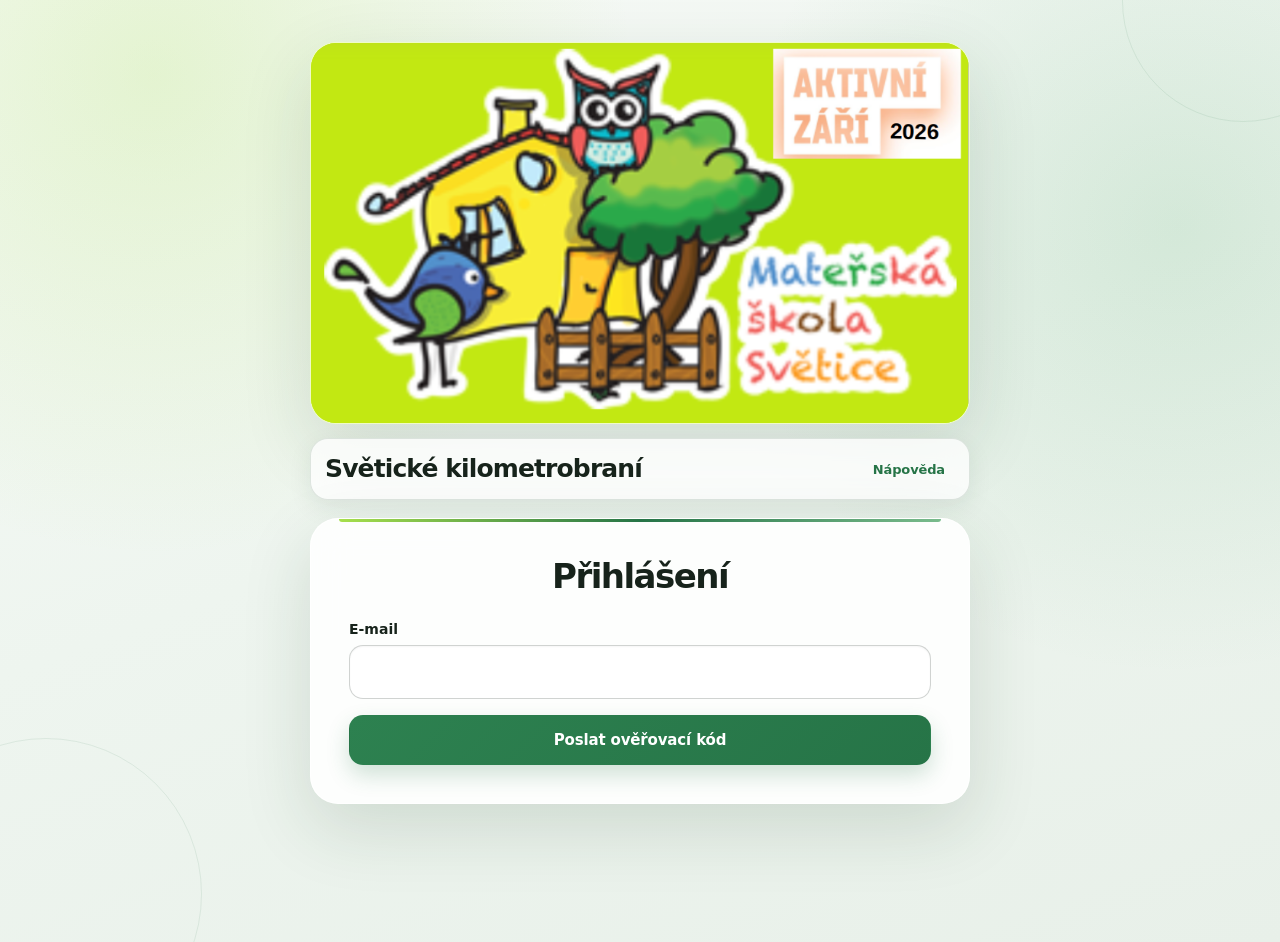
<file: index.html>
<!DOCTYPE html>
<html lang="cs">
<head>
  <meta charset="UTF-8">
  <meta name="viewport" content="width=device-width, initial-scale=1">
  <meta name="theme-color" content="#eef5ef">
  <meta name="app-version" content="participant-distance-map-33">
  <title>Světické kilometrobraní</title>
  <style>
    :root {
      color-scheme: light;
      --bg: #f4f6f3;
      --surface: #ffffff;
      --text: #202620;
      --muted: #667066;
      --border: #d8ddd7;
      --primary: #287346;
      --primary-hover: #1f5d38;
      --danger: #a12b2b;
      --focus: #7db691;
    }

    * { box-sizing: border-box; }

    body {
      margin: 0;
      min-height: 100vh;
      background: var(--bg);
      color: var(--text);
      font-family: Arial, sans-serif;
    }

    main {
      width: min(100% - 32px, 440px);
      margin: 32px auto;
    }

    .logo {
      display: block;
      width: 100%;
      height: auto;
      margin-bottom: 12px;
    }

    .app-header {
      margin-bottom: 18px;
      text-align: center;
    }

    .app-nav {
      display: flex;
      align-items: center;
      justify-content: center;
      gap: 18px;
    }

    .app-name {
      margin: 0 0 8px;
      color: var(--text);
      font-size: 22px;
      font-weight: 700;
      line-height: 1.3;
    }

    .panel {
      padding: 24px;
      background: var(--surface);
      border: 1px solid var(--border);
      border-radius: 8px;
    }

    h1 {
      margin: 0 0 22px;
      font-size: 24px;
      line-height: 1.3;
      text-align: center;
      letter-spacing: 0;
    }

    .point-heading {
      display: flex;
      align-items: center;
      justify-content: center;
      gap: 10px;
      margin: 0 0 22px;
    }

    .active-route-notice {
      margin: 0 0 16px;
      padding: 13px 14px;
      border: 1px solid var(--border);
      border-radius: 6px;
      background: #edf6f0;
      color: var(--text);
      text-align: center;
    }

    .active-route-notice p {
      margin: 0;
    }

    .active-route-notice p + p {
      margin-top: 5px;
      color: var(--muted);
      font-size: 14px;
    }

    .point-heading h1 {
      margin: 0;
    }

    .route-color {
      width: 20px;
      height: 20px;
      flex: 0 0 20px;
      border: 2px solid #fff;
      border-radius: 50%;
      box-shadow: 0 0 0 1px #8a928b;
    }

    body.route-themed {
      background: var(--route-bg);
      color: var(--route-text);
    }

    body.route-themed .panel,
    body.route-themed .help-dialog {
      background: var(--route-bg);
      color: var(--route-text);
      border-color: var(--route-border);
    }

    body.route-themed .app-name,
    body.route-themed .text-button,
    body.route-themed .account-email,
    body.route-themed .scanner-intro,
    body.route-themed .admin-summary,
    body.route-themed .status,
    body.route-themed th {
      color: var(--route-muted);
    }

    body.route-themed .primary {
      background: var(--route-text);
      color: var(--route-bg);
    }

    body.route-themed .primary:hover:not(:disabled) {
      background: var(--route-text);
      filter: brightness(.9);
    }

    body.route-themed .secondary {
      background: transparent;
      color: var(--route-text);
      border-color: var(--route-text);
    }

    body.route-themed input {
      background: #fff;
      color: #202620;
    }

    body.route-themed .account,
    body.route-themed th,
    body.route-themed td {
      border-color: var(--route-border);
    }

    body.route-themed .total-distance {
      background: var(--route-card);
      color: var(--route-text);
    }

    body.route-themed .active-route-notice {
      background: var(--route-card);
      color: var(--route-text);
      border-color: var(--route-border);
    }

    body.route-themed .active-route-notice p + p {
      color: var(--route-muted);
    }

    body.route-themed .status.error,
    body.route-themed .status.success {
      color: var(--route-text);
    }

    body.route-themed button:focus-visible,
    body.route-themed .button-link:focus-visible,
    body.route-themed input:focus {
      outline-color: var(--route-text);
    }

    h2 {
      margin: 24px 0 12px;
      font-size: 18px;
      letter-spacing: 0;
    }

    p { line-height: 1.5; }

    label {
      display: block;
      margin-bottom: 7px;
      font-weight: 700;
    }

    input {
      width: 100%;
      min-height: 46px;
      margin-bottom: 14px;
      padding: 10px 12px;
      border: 1px solid #aab3aa;
      border-radius: 5px;
      background: #fff;
      color: var(--text);
      font: inherit;
    }

    input:focus {
      outline: 3px solid var(--focus);
      outline-offset: 1px;
      border-color: var(--primary);
    }

    #verificationCode {
      font-size: 22px;
      letter-spacing: 6px;
      text-align: center;
    }

    button, .button-link {
      display: inline-flex;
      align-items: center;
      justify-content: center;
      min-height: 46px;
      padding: 11px 16px;
      border: 1px solid transparent;
      border-radius: 5px;
      font: inherit;
      font-weight: 700;
      text-align: center;
      text-decoration: none;
      cursor: pointer;
    }

    button:focus-visible, .button-link:focus-visible {
      outline: 3px solid var(--focus);
      outline-offset: 2px;
    }

    button:disabled { opacity: .6; cursor: wait; }

    .primary {
      width: 100%;
      background: var(--primary);
      color: #fff;
    }

    .primary:hover:not(:disabled) { background: var(--primary-hover); }

    .secondary {
      background: #fff;
      color: var(--primary);
      border-color: var(--primary);
    }

    .text-button {
      min-height: 36px;
      padding: 6px 4px;
      background: transparent;
      color: var(--primary);
    }

    .actions {
      display: flex;
      flex-wrap: wrap;
      gap: 10px;
      margin-top: 16px;
    }

    .actions > * { flex: 1 1 150px; }

    .account {
      display: flex;
      align-items: center;
      justify-content: space-between;
      gap: 12px;
      margin-bottom: 18px;
      padding-bottom: 14px;
      border-bottom: 1px solid var(--border);
    }

    .account-email {
      min-width: 0;
      overflow-wrap: anywhere;
      color: var(--muted);
    }

    .scanner-intro {
      margin: 0 0 18px;
      color: var(--muted);
      text-align: center;
    }

    .qr-reader {
      width: 100%;
      margin-top: 16px;
      overflow: hidden;
      border-radius: 6px;
    }

    .qr-reader video {
      border-radius: 6px;
    }

    .scanner-actions {
      margin-top: 12px;
      text-align: center;
    }

    .admin-entry {
      width: 100%;
      margin-top: 12px;
    }

    .route-overview-button {
      width: 100%;
      margin-bottom: 12px;
    }

    .admin-summary {
      color: var(--muted);
      font-size: 14px;
    }

    .table-scroll {
      width: 100%;
      overflow-x: auto;
    }

    .admin-table {
      min-width: 680px;
    }

    .admin-table th,
    .admin-table td {
      vertical-align: top;
      white-space: nowrap;
    }

    .admin-table td:nth-child(1),
    .admin-table td:nth-child(3) {
      white-space: normal;
    }

    .status {
      min-height: 22px;
      margin: 14px 0 0;
      color: var(--muted);
      font-size: 14px;
      text-align: center;
    }

    .status.error { color: var(--danger); }
    .status.success { color: var(--primary); }

    .help-dialog {
      width: min(100% - 32px, 520px);
      max-height: min(80vh, 680px);
      overflow-y: auto;
      padding: 0;
      border: 1px solid var(--border);
      border-radius: 8px;
      background: var(--surface);
      color: var(--text);
    }

    .help-dialog::backdrop {
      background: rgba(20, 30, 22, .55);
    }

    .help-dialog-content {
      padding: 24px;
    }

    .help-dialog-header {
      display: flex;
      align-items: center;
      justify-content: space-between;
      gap: 16px;
      margin-bottom: 14px;
    }

    .help-dialog h2 {
      margin: 0;
      font-size: 22px;
    }

    .help-close {
      flex: 0 0 auto;
      min-width: 46px;
      padding: 8px;
      background: transparent;
      color: var(--primary);
      font-size: 24px;
      line-height: 1;
    }

    .help-text {
      margin: 0;
      overflow-wrap: anywhere;
      white-space: pre-wrap;
    }

    .total-distance {
      margin: 0 0 16px;
      padding: 14px;
      border-radius: 6px;
      background: #edf6f0;
      color: var(--primary);
      font-size: 16px;
      font-weight: 700;
      text-align: center;
    }

    .hidden { display: none !important; }

    table {
      width: 100%;
      margin-top: 10px;
      border-collapse: collapse;
      font-size: 14px;
    }

    th, td {
      padding: 9px 7px;
      border-bottom: 1px solid var(--border);
      text-align: left;
    }

    th { color: var(--muted); }
    td:last-child, th:last-child { text-align: center; }

    @media (max-width: 480px) {
      main { width: min(100% - 20px, 440px); margin: 14px auto; }
      .panel { padding: 20px 16px; }
    }
  </style>
  <link rel="stylesheet" href="app-modern.css">
</head>
<body>
  <main>
    <img src="logo.png" alt="Světické kilometrobraní" class="logo">

    <header class="app-header">
      <p class="app-name">Světické kilometrobraní</p>
      <nav class="app-nav" aria-label="Hlavní nabídka">
        <a id="headerRoutesLink" class="button-link text-button hidden" href="mapa.html">Přehled tras</a>
        <button id="helpButton" class="text-button" type="button">Nápověda</button>
      </nav>
    </header>

    <section class="panel" aria-live="polite">
      <div id="activeRouteNotice" class="active-route-notice hidden">
        <p>Pokračujete na rozpracované trase: <strong id="activeRouteName"></strong></p>
        <p>Poslední naskenovaný bod: <strong id="activeRouteLastPoint"></strong></p>
      </div>
      <div class="point-heading">
        <h1 id="pointText">Načítám místo...</h1>
        <span id="routeColorIndicator" class="route-color hidden" role="img"></span>
      </div>

      <div id="scanStep" class="hidden">
        <div class="account">
          <span id="scanAccountEmail" class="account-email"></span>
          <button id="scanLogoutButton" class="text-button" type="button">Odhlásit</button>
        </div>
        <p class="scanner-intro">Namiřte fotoaparát na QR kód umístěný na trase.</p>
        <a id="activeRouteMapButton" class="button-link secondary route-overview-button hidden">Zobrazení aktuální trasy</a>
        <button id="startScanButton" class="primary" type="button">Naskenovat QR kód</button>
        <button id="scanStatsButton" class="secondary" type="button">Zobrazit statistiky</button>
        <button id="adminScanButton" class="secondary admin-entry hidden" type="button">Přepnout do admin režimu</button>
        <div id="qrReader" class="qr-reader hidden"></div>
        <div id="scannerActions" class="scanner-actions hidden">
          <button id="stopScanButton" class="text-button" type="button">Ukončit skenování</button>
        </div>
      </div>

      <div id="pointLoadingStep" class="hidden">
        <p class="scanner-intro">Načítám údaje o místě…</p>
      </div>

      <div id="emailStep" class="hidden">
        <form id="emailForm">
          <label for="email">E-mail</label>
          <input id="email" name="email" type="email" inputmode="email" autocomplete="email" maxlength="254" required>
          <button id="sendCodeButton" class="primary" type="submit">Poslat ověřovací kód</button>
        </form>
      </div>

      <div id="codeStep" class="hidden">
        <p>Na adresu <strong id="pendingEmail"></strong> jsme poslali ověřovací kód.</p>
        <form id="codeForm">
          <label for="verificationCode">Ověřovací kód</label>
          <input id="verificationCode" name="verificationCode" type="text" inputmode="numeric" autocomplete="one-time-code" pattern="[0-9]{6}" maxlength="6" required>
          <button id="verifyButton" class="primary" type="submit">Ověřit e-mail</button>
        </form>
        <div class="actions">
          <button id="changeEmailButton" class="text-button" type="button">Změnit e-mail</button>
          <button id="resendButton" class="text-button" type="button">Poslat kód znovu</button>
        </div>
      </div>

      <div id="sessionRecoveryStep" class="hidden">
        <p>Uložené přihlášení se zatím nepodařilo ověřit. Může jít o krátkodobý problém s připojením.</p>
        <button id="retrySessionButton" class="primary" type="button">Zkusit znovu</button>
        <button id="useAnotherAccountButton" class="text-button" type="button">Přihlásit se znovu</button>
      </div>

      <div id="visitStep" class="hidden">
        <div class="account">
          <span id="accountEmail" class="account-email"></span>
          <button id="logoutButton" class="text-button" type="button">Odhlásit</button>
        </div>
        <button id="visitButton" class="primary" type="button">Potvrdit návštěvu místa</button>
        <button id="scanVisitButton" class="secondary" type="button">Naskenovat jiný QR kód</button>
        <button id="adminEntryButton" class="secondary admin-entry hidden" type="button">Přepnout do admin režimu</button>
      </div>

      <div id="resultStep" class="hidden">
        <p id="resultMessage" class="status success"></p>
        <div class="actions">
          <a id="mapLink" class="button-link secondary hidden" target="_blank" rel="noopener noreferrer">Otevřít mapu</a>
          <button id="statsButton" class="secondary" type="button">Zobrazit statistiky</button>
          <button id="scanResultButton" class="secondary" type="button">Naskenovat další QR kód</button>
          <button id="adminResultButton" class="secondary hidden" type="button">Přepnout do admin režimu</button>
        </div>
        <div id="statsSection" class="hidden">
          <h2>Statistiky</h2>
          <p id="totalDistance" class="total-distance"></p>
          <p id="personalDistance" class="total-distance"></p>
          <div class="actions">
            <button id="statsDistanceMapButton" class="secondary" type="button">Kam jsme až došli</button>
          </div>
          <h3>Dokončené trasy</h3>
          <p id="emptyStats" class="hidden">Zatím nemáte evidovanou žádnou dokončenou trasu.</p>
          <div class="table-scroll">
            <table id="statsTable" class="hidden">
              <thead><tr><th>Trasa</th><th>Délka</th><th>Počet průchodů</th><th>Celkem</th></tr></thead>
              <tbody id="statsBody"></tbody>
            </table>
          </div>
          <h3>Rozpracované trasy</h3>
          <p id="emptyIncompleteStats" class="hidden">Nemáte žádnou rozpracovanou trasu.</p>
          <div class="table-scroll">
            <table id="incompleteStatsTable" class="hidden">
              <thead><tr><th>Trasa</th><th>Rozpracováno</th><th>Postup</th><th>Poslední bod</th><th>Poslední aktivita</th></tr></thead>
              <tbody id="incompleteStatsBody"></tbody>
            </table>
          </div>
        </div>
      </div>

      <div id="adminStep" class="hidden">
        <div class="account">
          <span id="adminEmail" class="account-email"></span>
          <button id="exitAdminButton" class="text-button" type="button">Zpět do aplikace</button>
        </div>
        <p id="adminTotalDistance" class="total-distance" aria-live="polite"></p>
        <div class="actions">
          <button id="adminUsageReportButton" class="secondary" type="button">Využití tras</button>
          <button id="adminUsersButton" class="secondary" type="button">Seznam uživatelů</button>
          <button id="adminParticipantStatsButton" class="secondary" type="button">Statistiky účastníků</button>
          <button id="adminLogButton" class="secondary" type="button">Výpis logu</button>
        </div>
        <section id="adminContent" class="hidden">
          <h2 id="adminContentTitle"></h2>
          <p id="adminSummary" class="admin-summary"></p>
          <div id="adminReport" class="admin-report hidden"></div>
          <div id="adminTableScroll" class="table-scroll">
            <table id="adminTable" class="admin-table">
              <thead id="adminTableHead"></thead>
              <tbody id="adminTableBody"></tbody>
            </table>
          </div>
          <button id="adminLoadMoreButton" class="secondary admin-entry hidden" type="button">Načíst další záznamy</button>
        </section>
      </div>

      <p id="status" class="status"></p>
    </section>
  </main>

  <dialog id="helpDialog" class="help-dialog" aria-labelledby="helpTitle">
    <div class="help-dialog-content">
      <div class="help-dialog-header">
        <h2 id="helpTitle">Nápověda</h2>
        <button id="helpCloseButton" class="help-close" type="button" aria-label="Zavřít nápovědu">×</button>
      </div>
      <p id="helpText" class="help-text"></p>
    </div>
  </dialog>

  <script>
    const API_URL = 'https://script.google.com/macros/s/AKfycbyMu_V5w0nmH5s7wxeCC_nh9BdheaCKJs87LyKrmgHt9J1hw1vyXRfqQY-iMZIXQcmg/exec';
    const FIRESTORE_POINT_URL = 'https://firestore.googleapis.com/v1/projects/putovani-svetice-2026/databases/(default)/documents/points/';
    const SCANNER_SCRIPT_URL = 'vendor/html5-qrcode/html5-qrcode.min.js';
    const SESSION_KEY = 'putovani:session';
    const EMAIL_KEY = 'putovani:email';
    const POINT_CACHE_PREFIX = 'putovani:point:v1:';
    const POINT_CACHE_MS = 60 * 60 * 1000;
    const QR_APP_ORIGIN = 'https://blovak.github.io';
    const QR_APP_PATH = '/Putovani_Svetice/index.html';
    const ROUTE_COLORS = Object.freeze({
      'červená': '#c62828',
      'černá': '#212121',
      'modrá': '#1565c0',
      'oranžová': '#ef6c00',
      'žlutá': '#fbc02d',
      'hnědá': '#6d4c41',
      'zelená': '#2e7d32'
    });
    const ROUTE_MAP_KEYS = Object.freeze({
      'červená': 'cervena',
      'černá': 'cerna',
      'modrá': 'modra',
      'oranžová': 'oranzova',
      'žlutá': 'zluta',
      'hnědá': 'hneda',
      'zelená': 'zelena'
    });
    const DARK_ROUTES = Object.freeze({
      'červená': true,
      'černá': true,
      'modrá': true,
      'hnědá': true,
      'zelená': true
    });

    const state = {
      pointCode: '',
      point: null,
      email: '',
      sessionToken: localStorage.getItem(SESSION_KEY) || '',
      sessionVerified: false,
      scanner: null,
      scanInProgress: false,
      acceptingScan: false,
      activeRoute: '',
      activeRouteLastPoint: '',
      isAdmin: false,
      adminReturnStep: 'visit',
      adminLogOffset: 0,
      scannerLibraryPromise: null,
      verificationRequestId: '',
      verificationRequestKey: ''
    };

    const elements = {};

    window.addEventListener('DOMContentLoaded', initialize);

    async function initialize() {
      Object.assign(elements, {
        pointText: document.getElementById('pointText'),
        activeRouteNotice: document.getElementById('activeRouteNotice'),
        activeRouteName: document.getElementById('activeRouteName'),
        activeRouteLastPoint: document.getElementById('activeRouteLastPoint'),
        routeColorIndicator: document.getElementById('routeColorIndicator'),
        scanStep: document.getElementById('scanStep'),
        pointLoadingStep: document.getElementById('pointLoadingStep'),
        scanAccountEmail: document.getElementById('scanAccountEmail'),
        scanLogoutButton: document.getElementById('scanLogoutButton'),
        activeRouteMapButton: document.getElementById('activeRouteMapButton'),
        startScanButton: document.getElementById('startScanButton'),
        scanStatsButton: document.getElementById('scanStatsButton'),
        adminScanButton: document.getElementById('adminScanButton'),
        qrReader: document.getElementById('qrReader'),
        scannerActions: document.getElementById('scannerActions'),
        stopScanButton: document.getElementById('stopScanButton'),
        emailStep: document.getElementById('emailStep'),
        codeStep: document.getElementById('codeStep'),
        sessionRecoveryStep: document.getElementById('sessionRecoveryStep'),
        visitStep: document.getElementById('visitStep'),
        resultStep: document.getElementById('resultStep'),
        emailForm: document.getElementById('emailForm'),
        email: document.getElementById('email'),
        sendCodeButton: document.getElementById('sendCodeButton'),
        pendingEmail: document.getElementById('pendingEmail'),
        codeForm: document.getElementById('codeForm'),
        verificationCode: document.getElementById('verificationCode'),
        verifyButton: document.getElementById('verifyButton'),
        changeEmailButton: document.getElementById('changeEmailButton'),
        resendButton: document.getElementById('resendButton'),
        retrySessionButton: document.getElementById('retrySessionButton'),
        useAnotherAccountButton: document.getElementById('useAnotherAccountButton'),
        accountEmail: document.getElementById('accountEmail'),
        logoutButton: document.getElementById('logoutButton'),
        visitButton: document.getElementById('visitButton'),
        scanVisitButton: document.getElementById('scanVisitButton'),
        adminEntryButton: document.getElementById('adminEntryButton'),
        resultMessage: document.getElementById('resultMessage'),
        mapLink: document.getElementById('mapLink'),
        statsButton: document.getElementById('statsButton'),
        scanResultButton: document.getElementById('scanResultButton'),
        adminResultButton: document.getElementById('adminResultButton'),
        statsSection: document.getElementById('statsSection'),
        totalDistance: document.getElementById('totalDistance'),
        personalDistance: document.getElementById('personalDistance'),
        statsDistanceMapButton: document.getElementById('statsDistanceMapButton'),
        emptyStats: document.getElementById('emptyStats'),
        statsTable: document.getElementById('statsTable'),
        statsBody: document.getElementById('statsBody'),
        emptyIncompleteStats: document.getElementById('emptyIncompleteStats'),
        incompleteStatsTable: document.getElementById('incompleteStatsTable'),
        incompleteStatsBody: document.getElementById('incompleteStatsBody'),
        adminStep: document.getElementById('adminStep'),
        adminEmail: document.getElementById('adminEmail'),
        adminTotalDistance: document.getElementById('adminTotalDistance'),
        exitAdminButton: document.getElementById('exitAdminButton'),
        adminUsersButton: document.getElementById('adminUsersButton'),
        adminUsageReportButton: document.getElementById('adminUsageReportButton'),
        adminParticipantStatsButton: document.getElementById('adminParticipantStatsButton'),
        adminLogButton: document.getElementById('adminLogButton'),
        adminContent: document.getElementById('adminContent'),
        adminContentTitle: document.getElementById('adminContentTitle'),
        adminSummary: document.getElementById('adminSummary'),
        adminReport: document.getElementById('adminReport'),
        adminTableScroll: document.getElementById('adminTableScroll'),
        adminTable: document.getElementById('adminTable'),
        adminTableHead: document.getElementById('adminTableHead'),
        adminTableBody: document.getElementById('adminTableBody'),
        adminLoadMoreButton: document.getElementById('adminLoadMoreButton'),
        status: document.getElementById('status'),
        helpButton: document.getElementById('helpButton'),
        headerRoutesLink: document.getElementById('headerRoutesLink'),
        helpDialog: document.getElementById('helpDialog'),
        helpCloseButton: document.getElementById('helpCloseButton'),
        helpText: document.getElementById('helpText')
      });

      bindEvents();
      elements.email.value = localStorage.getItem(EMAIL_KEY) || '';
      state.email = elements.email.value.trim().toLowerCase();
      state.pointCode = new URLSearchParams(window.location.search).get('code') || '';

      if (!state.pointCode) {
        if (state.sessionToken && state.email) {
          showAuthenticated();
          validateStoredSessionInBackground();
          return;
        }
        if (state.sessionToken) {
          const sessionValid = await restoreSession();
          if (sessionValid) return;
          if (sessionValid === null) return;
        }
        showEmailStep();
        return;
      }

      await continueWithPoint();
    }

    function bindEvents() {
      elements.emailForm.addEventListener('submit', async function (event) {
        event.preventDefault();
        state.email = elements.email.value.trim().toLowerCase();
        if (!elements.email.reportValidity()) return;
        await requestCode(false);
      });

      elements.codeForm.addEventListener('submit', async function (event) {
        event.preventDefault();
        const code = elements.verificationCode.value.replace(/\s/g, '');
        if (!/^\d{6}$/.test(code)) {
          showStatus('Zadejte šestimístný kód.', true);
          return;
        }
        await verifyCode(code);
      });

      elements.changeEmailButton.addEventListener('click', function () {
        elements.verificationCode.value = '';
        showStatus('');
        showEmailStep();
        elements.email.focus();
      });

      elements.resendButton.addEventListener('click', function () { requestCode(true); });
      elements.retrySessionButton.addEventListener('click', retryStoredSession);
      elements.useAnotherAccountButton.addEventListener('click', function () {
        clearSession();
        showEmailStep();
      });
      elements.visitButton.addEventListener('click', recordVisit);
      elements.scanVisitButton.addEventListener('click', openScanner);
      elements.statsButton.addEventListener('click', loadStats);
      elements.statsDistanceMapButton.addEventListener('click', function () {
        window.location.href = 'admin-vzdalenost.html';
      });
      elements.scanResultButton.addEventListener('click', openScanner);
      elements.logoutButton.addEventListener('click', logout);
      elements.scanLogoutButton.addEventListener('click', logout);
      elements.adminEntryButton.addEventListener('click', enterAdminMode);
      elements.adminResultButton.addEventListener('click', enterAdminMode);
      elements.adminScanButton.addEventListener('click', enterAdminMode);
      elements.exitAdminButton.addEventListener('click', exitAdminMode);
      elements.adminUsageReportButton.addEventListener('click', loadAdminUsageReport);
      elements.adminUsersButton.addEventListener('click', loadAdminUsers);
      elements.adminParticipantStatsButton.addEventListener('click', loadAdminParticipantStats);
      elements.adminLogButton.addEventListener('click', function () { loadAdminLog(true); });
      elements.adminLoadMoreButton.addEventListener('click', function () { loadAdminLog(false); });
      elements.startScanButton.addEventListener('click', startScanner);
      elements.scanStatsButton.addEventListener('click', openStatsBeforeScan);
      elements.stopScanButton.addEventListener('click', stopScanner);
      elements.helpButton.addEventListener('click', showHelp);
      elements.helpCloseButton.addEventListener('click', function () {
        elements.helpDialog.close();
      });
      elements.helpDialog.addEventListener('click', function (event) {
        if (event.target === elements.helpDialog) elements.helpDialog.close();
      });
      window.addEventListener('pagehide', function () { stopScanner(); });
    }

    async function continueWithPoint() {
      const pointLoaded = await loadPoint();
      if (!pointLoaded) return false;

      if (state.sessionToken) {
        if (state.sessionVerified || state.email) {
          showAuthenticated();
          if (!state.sessionVerified) validateStoredSessionInBackground();
          return true;
        }
        const sessionValid = await restoreSession();
        if (sessionValid) return true;
        if (sessionValid === null) return true;
      }
      showEmailStep();
      return true;
    }

    async function startScanner() {
      if (state.scanInProgress) return;
      setBusy(elements.startScanButton, true, 'Načítám skener...');
      try {
        await loadScannerLibrary();
      } catch (_) {
        showStatus('Skenování QR kódu se nepodařilo načíst. Obnovte stránku a zkuste to znovu.', true);
        setBusy(elements.startScanButton, false, 'Naskenovat QR kód');
        return;
      }
      setBusy(elements.startScanButton, false, 'Naskenovat QR kód');
      if (typeof Html5Qrcode === 'undefined') {
        showStatus('Skenování QR kódu se nepodařilo načíst. Obnovte stránku a zkuste to znovu.', true);
        return;
      }

      showStatus('');
      state.acceptingScan = true;
      state.scanner = new Html5Qrcode('qrReader', {
        formatsToSupport: [Html5QrcodeSupportedFormats.QR_CODE],
        verbose: false
      });
      elements.qrReader.classList.remove('hidden');
      elements.scannerActions.classList.remove('hidden');
      elements.startScanButton.classList.add('hidden');
      setBusy(elements.stopScanButton, true, 'Spouštím fotoaparát...');

      try {
        await state.scanner.start(
          { facingMode: 'environment' },
          {
            fps: 10,
            qrbox: function (viewfinderWidth, viewfinderHeight) {
              const edge = Math.floor(Math.min(viewfinderWidth, viewfinderHeight) * 0.72);
              return { width: edge, height: edge };
            }
          },
          handleScannedCode,
          function () {}
        );
        state.scanInProgress = true;
        setBusy(elements.stopScanButton, false, 'Ukončit skenování');
      } catch (error) {
        await stopScanner();
        showStatus(cameraErrorMessage(error), true);
      }
    }

    function openScanner() {
      state.pointCode = '';
      state.point = null;
      history.replaceState(null, '', window.location.pathname + window.location.hash);
      setHeadingForStep('scan');
      applyActiveRouteTheme();
      showStatus('');
      showStep('scan');
      startScanner();
    }

    async function handleScannedCode(decodedText) {
      if (!state.acceptingScan) return;

      const scanned = parsePointQrCode(decodedText);
      if (!scanned) {
        showStatus('Tento QR kód nepatří k aplikaci Světické kilometrobraní.', true);
        return;
      }

      state.acceptingScan = false;
      state.pointCode = scanned.code;
      history.replaceState(null, '', window.location.pathname + scanned.search + window.location.hash);
      elements.pointText.textContent = 'Načítám místo...';
      hideRouteColor();
      showStatus('');
      showStep('pointLoading');
      await stopScanner();
      const pointReady = await continueWithPoint();
      if (!pointReady) {
        state.pointCode = '';
        state.point = null;
        history.replaceState(null, '', window.location.pathname + window.location.hash);
        setHeadingForStep('scan');
        showStep('scan');
      }
    }

    function parsePointQrCode(value) {
      try {
        const url = new URL(value);
        const code = (url.searchParams.get('code') || '').trim();
        if (url.origin !== QR_APP_ORIGIN || url.pathname !== QR_APP_PATH || !code || code.length > 100) {
          return null;
        }
        return { code: code, search: url.search };
      } catch (_) {
        return null;
      }
    }

    async function stopScanner() {
      state.acceptingScan = false;
      if (state.scanner) {
        try {
          if (state.scanInProgress) await state.scanner.stop();
          state.scanner.clear();
        } catch (_) {}
      }
      state.scanner = null;
      state.scanInProgress = false;
      elements.qrReader.classList.add('hidden');
      elements.qrReader.replaceChildren();
      elements.scannerActions.classList.add('hidden');
      elements.startScanButton.classList.remove('hidden');
      setBusy(elements.stopScanButton, false, 'Ukončit skenování');
    }

    function cameraErrorMessage(error) {
      const name = error && error.name ? error.name : '';
      const text = String(error || '');
      if (name === 'NotAllowedError' || /NotAllowedError|Permission denied/i.test(text)) {
        return 'Přístup k fotoaparátu byl zamítnut. Povolte jej v nastavení prohlížeče a zkuste to znovu.';
      }
      if (name === 'NotFoundError' || /NotFoundError|camera not found/i.test(text)) {
        return 'Na zařízení nebyl nalezen použitelný fotoaparát.';
      }
      return 'Fotoaparát se nepodařilo spustit. Zkontrolujte jeho oprávnění a zkuste to znovu.';
    }

    async function showHelp() {
      elements.helpText.textContent = 'Načítám nápovědu...';
      elements.helpDialog.showModal();
      try {
        const response = await fetch('help.txt');
        if (!response.ok) throw new Error('HELP_NOT_FOUND');
        elements.helpText.textContent = (await response.text()).trim();
      } catch (_) {
        elements.helpText.textContent = 'Nápovědu se nepodařilo načíst. Zkontrolujte připojení a zkuste to znovu.';
      }
    }

    async function loadPoint() {
      try {
        const data = await loadPointWithRetry();
        if (data.status !== 'OK') throw new Error(data.error || 'POINT_NOT_FOUND');
        state.point = data;
        setPointHeading(data.text || 'Bod trasy', data.route);
        return true;
      } catch (error) {
        elements.pointText.textContent = 'Místo se nepodařilo načíst.';
        hideRouteColor();
        showStatus(messageForError(error.message), true);
        return false;
      }
    }

    async function restoreSession(showResult) {
      showResult = showResult !== false;
      const retryDelays = [0, 700, 1600];
      for (let attempt = 0; attempt < retryDelays.length; attempt++) {
        if (retryDelays[attempt]) await delay(retryDelays[attempt]);
        try {
          const data = await apiPostWithRetry({ action: 'session', sessionToken: state.sessionToken });
          if (data.status === 'OK') {
            state.sessionVerified = true;
            state.email = data.email;
            applyAccess(data);
            localStorage.setItem(EMAIL_KEY, state.email);
            if (showResult) showAuthenticated();
            else updateAuthenticatedIdentity();
            return true;
          }
          if (data.error === 'UNAUTHORIZED') {
            clearSession();
            return false;
          }
        } catch (_) {
          // Krátkodobá chyba připojení nesmí zahodit uloženou relaci.
        }
      }
      if (showResult) showSessionRecovery();
      return null;
    }

    async function validateStoredSessionInBackground() {
      const validatedToken = state.sessionToken;
      const result = await restoreSession(false);
      if (result === false) {
        if (!state.sessionToken) showEmailStep();
        return;
      }
      if (validatedToken !== state.sessionToken) return;
      if (result === true && !state.pointCode && !state.point) loadActiveRouteTheme();
    }

    async function retryStoredSession() {
      setBusy(elements.retrySessionButton, true, 'Ověřuji...');
      showStatus('');
      const sessionValid = await restoreSession();
      setBusy(elements.retrySessionButton, false, 'Zkusit znovu');
      if (sessionValid === false) showEmailStep();
    }

    function showSessionRecovery() {
      elements.pointText.textContent = 'Obnovení přihlášení';
      hideRouteColor();
      showStep('sessionRecovery');
      showStatus('Přihlášení zůstalo uložené. Zkontrolujte připojení a zkuste obnovení znovu.', true);
    }

    function delay(milliseconds) {
      return new Promise(function (resolve) {
        window.setTimeout(resolve, milliseconds);
      });
    }

    async function requestCode(isResend) {
      setBusy(elements.sendCodeButton, true, 'Odesílám...');
      setBusy(elements.resendButton, true, 'Odesílám...');
      showStatus('');
      const slowNotice = window.setTimeout(function () {
        showStatus('Ověřovací server odpovídá pomaleji. Požadavek stále zpracováváme…');
      }, 8000);
      try {
        const data = await apiPost({ action: 'requestCode', email: state.email }, 30000);
        if (data.status !== 'OK') throw new Error(data.error || 'SERVER_ERROR');
        localStorage.setItem(EMAIL_KEY, state.email);
        elements.pendingEmail.textContent = state.email;
        showStep('code');
        showStatus(isResend ? 'Nový kód byl odeslán.' : 'Zkontrolujte svou e-mailovou schránku.');
        elements.verificationCode.focus();
      } catch (error) {
        showStatus(messageForError(error.message), true);
      } finally {
        window.clearTimeout(slowNotice);
        setBusy(elements.sendCodeButton, false, 'Poslat ověřovací kód');
        setBusy(elements.resendButton, false, 'Poslat kód znovu');
      }
    }

    async function verifyCode(code) {
      setBusy(elements.verifyButton, true, 'Ověřuji...');
      showStatus('');
      const requestKey = state.email + ':' + code;
      if (!state.verificationRequestId || state.verificationRequestKey !== requestKey) {
        state.verificationRequestId = createRequestId('verify');
        state.verificationRequestKey = requestKey;
      }
      const slowNotice = window.setTimeout(function () {
        showStatus('Ověřovací server odpovídá pomaleji. Požadavek stále bezpečně zpracováváme…');
      }, 8000);
      try {
        const data = await apiPostWithRetry({
          action: 'verifyCode',
          email: state.email,
          verificationCode: code,
          requestId: state.verificationRequestId
        });
        if (data.status !== 'OK') throw new Error(data.error || 'SERVER_ERROR');
        state.sessionToken = data.sessionToken;
        state.sessionVerified = true;
        state.email = data.email;
        applyAccess(data);
        localStorage.setItem(SESSION_KEY, state.sessionToken);
        localStorage.setItem(EMAIL_KEY, state.email);
        state.verificationRequestId = '';
        state.verificationRequestKey = '';
        showAuthenticated();
        showStatus('E-mail byl ověřen.', false, true);
      } catch (error) {
        showStatus(messageForError(error.message), true);
      } finally {
        window.clearTimeout(slowNotice);
        setBusy(elements.verifyButton, false, 'Ověřit e-mail');
      }
    }

    async function recordVisit() {
      setBusy(elements.visitButton, true, 'Zapisuji...');
      showStatus('');
      try {
        const data = await apiPostWithRetry({
          action: 'visit',
          sessionToken: state.sessionToken,
          code: state.pointCode,
          requestId: createRequestId('visit')
        });
        if (data.status !== 'OK') throw new Error(data.error || 'SERVER_ERROR');
        if (data.routeCompleted) {
          state.activeRoute = '';
          state.activeRouteLastPoint = '';
          resetRouteTheme();
        } else {
          state.activeRoute = data.routeIncomplete ? String(data.route || '') : '';
          state.activeRouteLastPoint = data.routeIncomplete ? String(data.lastPoint || '') : '';
        }
        showStep('result');
        elements.resultMessage.textContent = 'Návštěva místa byla zaznamenána.';
        const mapUrl = data.mapUrl || (state.point && state.point.mapUrl) || '';
        if (/^https:\/\//i.test(mapUrl)) {
          elements.mapLink.href = mapUrl;
          elements.mapLink.classList.remove('hidden');
        }
        showStatus('');
      } catch (error) {
        if (error.message === 'UNAUTHORIZED') {
          clearSession();
          showEmailStep();
        }
        showStatus(messageForError(error.message), true);
      } finally {
        setBusy(elements.visitButton, false, 'Potvrdit návštěvu místa');
      }
    }

    async function loadStats() {
      setBusy(elements.statsButton, true, 'Načítám...');
      showStatus('');
      try {
        const data = await apiPostWithRetry({ action: 'stats', sessionToken: state.sessionToken });
        if (data.status !== 'OK') throw new Error(data.error || 'SERVER_ERROR');
        state.activeRoute = String(data.activeRoute || '');
        state.activeRouteLastPoint = String(data.activeRouteLastPoint || '');
        if (!state.point) applyActiveRouteTheme();
        renderStats(data.stats || [], data.totalDistanceKm, data.totalPersonalDistanceKm);
      } catch (error) {
        showStatus(messageForError(error.message), true);
      } finally {
        setBusy(elements.statsButton, false, 'Zobrazit statistiky');
      }
    }

    async function openStatsBeforeScan() {
      await stopScanner();
      elements.pointText.textContent = 'Statistiky';
      hideRouteColor();
      elements.resultMessage.textContent = '';
      elements.mapLink.classList.add('hidden');
      showStatus('');
      showStep('result');
      await loadStats();
    }

    function renderStats(stats, totalDistanceKm, totalPersonalDistanceKm) {
      elements.statsBody.replaceChildren();
      elements.incompleteStatsBody.replaceChildren();
      elements.statsSection.classList.remove('hidden');
      elements.totalDistance.textContent = totalDistanceText(totalDistanceKm);
      elements.personalDistance.textContent = 'Vy jste na dokončených trasách ušli ' +
        formatDistance(totalPersonalDistanceKm) + ' km.';

      const completed = stats.filter(function (item) {
        return Number(item.completedCount) > 0;
      });
      const incomplete = stats.filter(function (item) {
        return Number(item.incompleteCount) > 0;
      });

      elements.emptyStats.classList.toggle('hidden', completed.length > 0);
      elements.statsTable.classList.toggle('hidden', completed.length === 0);
      completed.forEach(function (item) {
        const row = document.createElement('tr');
        [
          item.route,
          formatDistance(item.distanceKm) + ' km',
          String(Number(item.completedCount) || 0),
          formatDistance(item.completedDistanceKm) + ' km'
        ].forEach(function (value) {
          const cell = document.createElement('td');
          cell.textContent = value || '';
          row.appendChild(cell);
        });
        elements.statsBody.appendChild(row);
      });

      elements.emptyIncompleteStats.classList.toggle('hidden', incomplete.length > 0);
      elements.incompleteStatsTable.classList.toggle('hidden', incomplete.length === 0);
      incomplete.forEach(function (item) {
        const row = document.createElement('tr');
        [
          item.route,
          String(Number(item.incompleteCount) || 0),
          (Number(item.progressPoints) || 0) + ' z ' + (Number(item.totalPoints) || 0) + ' bodů',
          item.lastPoint || '',
          item.lastActivity || ''
        ].forEach(function (value) {
          const cell = document.createElement('td');
          cell.textContent = value;
          row.appendChild(cell);
        });
        elements.incompleteStatsBody.appendChild(row);
      });
    }

    function formatDistance(value) {
      return new Intl.NumberFormat('cs-CZ', { maximumFractionDigits: 2 })
        .format(Number(value) || 0);
    }

    async function enterAdminMode() {
      if (!state.isAdmin) return;
      if (!elements.scanStep.classList.contains('hidden')) {
        state.adminReturnStep = 'scan';
        await stopScanner();
      } else if (!elements.resultStep.classList.contains('hidden')) {
        state.adminReturnStep = 'result';
      } else {
        state.adminReturnStep = 'visit';
      }
      elements.pointText.textContent = 'Administrace';
      hideRouteColor();
      elements.adminEmail.textContent = state.email;
      elements.adminContent.classList.add('hidden');
      setAdminReportMode(false);
      elements.adminTableHead.replaceChildren();
      elements.adminTableBody.replaceChildren();
      elements.adminLoadMoreButton.classList.add('hidden');
      showStatus('');
      showStep('admin');
      loadAdminTotalDistance();
    }

    async function loadAdminTotalDistance() {
      elements.adminTotalDistance.textContent = 'Načítám celkovou vzdálenost...';
      try {
        const data = await apiPostWithRetry({ action: 'totalDistance', sessionToken: state.sessionToken });
        if (data.status !== 'OK') throw new Error(data.error || 'SERVER_ERROR');
        elements.adminTotalDistance.textContent = totalDistanceText(data.totalDistanceKm);
        elements.adminTotalDistance.title = data.calculatedAt
          ? 'Přepočteno: ' + data.calculatedAt
          : '';
      } catch (error) {
        elements.adminTotalDistance.textContent = 'Celkovou vzdálenost se nepodařilo načíst.';
        elements.adminTotalDistance.title = '';
        if (error.message === 'UNAUTHORIZED') handleAdminError(error);
      }
    }

    function totalDistanceText(totalDistanceKm) {
      return 'Všichni účastníci zatím společně ušli ' +
        formatDistance(totalDistanceKm) + ' km.';
    }

    function exitAdminMode() {
      setHeadingForStep(state.adminReturnStep);
      showStatus('');
      showStep(state.adminReturnStep);
    }

    async function loadAdminUsers() {
      setAdminReportMode(false);
      setBusy(elements.adminUsersButton, true, 'Načítám...');
      showStatus('');
      try {
        const data = await apiPostWithRetry({ action: 'adminUsers', sessionToken: state.sessionToken });
        if (data.status !== 'OK') throw new Error(data.error || 'SERVER_ERROR');
        const users = data.users || [];
        renderAdminTable(
          ['E-mail', 'Stav', 'Role', 'Registrace', 'Ověření', 'Poslední přihlášení'],
          users.map(function (user) {
            return [user.email, user.status, user.role, user.createdAt, user.verifiedAt, user.lastLoginAt];
          }),
          false
        );
        elements.adminContentTitle.textContent = 'Seznam uživatelů';
        elements.adminSummary.textContent = 'Počet uživatelů: ' + Number(data.total || users.length);
        elements.adminContent.classList.remove('hidden');
        elements.adminLoadMoreButton.classList.add('hidden');
      } catch (error) {
        handleAdminError(error);
      } finally {
        setBusy(elements.adminUsersButton, false, 'Seznam uživatelů');
      }
    }

    async function loadAdminParticipantStats() {
      setAdminReportMode(false);
      setBusy(elements.adminParticipantStatsButton, true, 'Načítám...');
      showStatus('');
      try {
        const data = await apiPostWithRetry({
          action: 'adminParticipantStats',
          sessionToken: state.sessionToken
        });
        if (data.status !== 'OK') throw new Error(data.error || 'SERVER_ERROR');
        const participants = data.participants || [];
        renderAdminTable(
          ['E-mail', 'Dosud ušlá vzdálenost'],
          participants.map(function (participant) {
            return [participant.email, formatDistance(participant.totalDistanceKm) + ' km'];
          }),
          false
        );
        elements.adminContentTitle.textContent = 'Statistiky účastníků';
        elements.adminSummary.textContent = 'Počet účastníků: ' + Number(data.total || participants.length);
        elements.adminContent.classList.remove('hidden');
        elements.adminLoadMoreButton.classList.add('hidden');
      } catch (error) {
        handleAdminError(error);
      } finally {
        setBusy(elements.adminParticipantStatsButton, false, 'Statistiky účastníků');
      }
    }

    async function loadAdminLog(reset) {
      setAdminReportMode(false);
      if (reset) {
        state.adminLogOffset = 0;
        elements.adminTableHead.replaceChildren();
        elements.adminTableBody.replaceChildren();
      }
      setBusy(reset ? elements.adminLogButton : elements.adminLoadMoreButton, true, 'Načítám...');
      showStatus('');
      try {
        const data = await apiPostWithRetry({
          action: 'adminLog',
          sessionToken: state.sessionToken,
          offset: state.adminLogOffset,
          limit: 100
        });
        if (data.status !== 'OK') throw new Error(data.error || 'SERVER_ERROR');
        const entries = data.entries || [];
        renderAdminTable(
          ['Datum', 'Kód', 'Popis', 'Uživatel', 'Barva'],
          entries.map(function (entry) {
            return [entry.date, entry.code, entry.description, entry.user, entry.color];
          }),
          !reset
        );
        state.adminLogOffset = Number(data.nextOffset) || state.adminLogOffset + entries.length;
        elements.adminContentTitle.textContent = 'Výpis logu';
        elements.adminSummary.textContent = 'Zobrazeno ' + state.adminLogOffset + ' z ' + Number(data.total || 0) + ' záznamů (nejnovější první).';
        elements.adminContent.classList.remove('hidden');
        elements.adminLoadMoreButton.classList.toggle('hidden', !data.hasMore);
      } catch (error) {
        handleAdminError(error);
      } finally {
        setBusy(elements.adminLogButton, false, 'Výpis logu');
        setBusy(elements.adminLoadMoreButton, false, 'Načíst další záznamy');
      }
    }

    function renderAdminTable(headers, rows, append) {
      if (!append) {
        elements.adminTableHead.replaceChildren();
        elements.adminTableBody.replaceChildren();
        const headerRow = document.createElement('tr');
        headers.forEach(function (header) {
          const cell = document.createElement('th');
          cell.scope = 'col';
          cell.textContent = header;
          headerRow.appendChild(cell);
        });
        elements.adminTableHead.appendChild(headerRow);
      }
      rows.forEach(function (values) {
        const row = document.createElement('tr');
        values.forEach(function (value) {
          const cell = document.createElement('td');
          cell.textContent = value || '';
          row.appendChild(cell);
        });
        elements.adminTableBody.appendChild(row);
      });
    }

    async function loadAdminUsageReport() {
      setBusy(elements.adminUsageReportButton, true, 'Načítám...');
      showStatus('');
      try {
        const data = await apiPostWithRetry({
          action: 'adminUsageReport',
          sessionToken: state.sessionToken
        });
        if (data.status !== 'OK') throw new Error(data.error || 'SERVER_ERROR');
        renderAdminUsageReport(data.report || {});
      } catch (error) {
        handleAdminError(error);
      } finally {
        setBusy(elements.adminUsageReportButton, false, 'Využití tras');
      }
    }

    function renderAdminUsageReport(report) {
      const summary = report.summary || {};
      elements.adminContentTitle.textContent = 'Využití tras';
      elements.adminSummary.textContent = 'Denní přehled v čase Europe/Prague. Vygenerováno ' +
        formatReportDateTime(report.generatedAt) + '.';
      elements.adminReport.replaceChildren();

      const trend = summary.sevenDayChangePercent;
      const metricValues = [
        ['Návštěvy bodů', Number(summary.totalVisits || 0).toLocaleString('cs-CZ')],
        ['Účastníci celkem', Number(summary.uniqueParticipants || 0).toLocaleString('cs-CZ')],
        ['Aktivní za 30 dní', Number(summary.activeParticipantsLast30 || 0).toLocaleString('cs-CZ')],
        ['Dokončené trasy', Number(summary.completedRoutes || 0).toLocaleString('cs-CZ')],
        ['Ušlá vzdálenost', formatDistance(summary.completedDistanceKm) + ' km'],
        ['Podíl dokončených stavů', formatDistance(summary.completionRatePercent) + ' %'],
        ['Návštěvy za 7 dní', Number(summary.visitsLast7 || 0).toLocaleString('cs-CZ')],
        ['Změna proti minulému týdnu', trend === null || trend === undefined ? 'Bez srovnání' :
          (Number(trend) > 0 ? '+' : '') + formatDistance(trend) + ' %']
      ];
      const metrics = document.createElement('div');
      metrics.className = 'report-metrics';
      metricValues.forEach(function(metric) {
        const card = document.createElement('div');
        card.className = 'report-metric';
        const value = document.createElement('strong');
        value.textContent = metric[1];
        const label = document.createElement('span');
        label.textContent = metric[0];
        card.append(value, label);
        metrics.appendChild(card);
      });
      elements.adminReport.appendChild(metrics);

      appendReportHighlights(elements.adminReport, summary);
      appendReportTable(elements.adminReport, 'Trasy podle využití',
        ['Trasa', 'Návštěvy', 'Za 30 dní', 'Účastníci', 'Dokončeno', 'Rozpracováno', 'Vzdálenost'],
        (report.routes || []).map(function(route) {
          return [route.route, route.visits, route.visitsLast30, route.uniqueParticipants,
            route.completedCount, route.openAttempts, formatDistance(route.completedDistanceKm) + ' km'];
        }));
      appendReportBars(elements.adminReport, 'Aktivita podle hodin', report.hours || [], 'label');
      appendReportBars(elements.adminReport, 'Aktivita podle dnů v týdnu', report.weekdays || [], 'label');
      appendReportTable(elements.adminReport, 'Nejaktivnější body',
        ['Bod', 'Trasa', 'Návštěvy', 'Účastníci', 'Poslední návštěva'],
        (report.points || []).map(function(point) {
          return [point.point, point.route, point.visits, point.uniqueParticipants,
            formatReportDateTime(point.lastVisitAt)];
        }));
      setAdminReportMode(true);
      elements.adminContent.classList.remove('hidden');
      elements.adminLoadMoreButton.classList.add('hidden');
    }

    function appendReportHighlights(container, summary) {
      const section = document.createElement('section');
      section.className = 'report-section';
      const heading = document.createElement('h3');
      heading.textContent = 'Nejvyšší aktivita';
      const list = document.createElement('ul');
      const highlights = [
        summary.busiestDay && summary.busiestDay.date ? 'Nejrušnější datum: ' +
          formatReportDate(summary.busiestDay.date) + ' (' + summary.busiestDay.visits + ' návštěv)' : '',
        summary.busiestHour && summary.busiestHour.label ? 'Nejvytíženější čas: ' +
          summary.busiestHour.label + ' (' + summary.busiestHour.visits + ' návštěv)' : '',
        summary.busiestWeekday && summary.busiestWeekday.label ? 'Nejaktivnější den v týdnu: ' +
          summary.busiestWeekday.label + ' (' + summary.busiestWeekday.visits + ' návštěv)' : '',
        'Aktuálně rozpracované pokusy: ' + Number(summary.openAttempts || 0).toLocaleString('cs-CZ')
      ].filter(Boolean);
      highlights.forEach(function(text) {
        const item = document.createElement('li');
        item.textContent = text;
        list.appendChild(item);
      });
      section.append(heading, list);
      container.appendChild(section);
    }

    function appendReportTable(container, title, headers, rows) {
      const section = document.createElement('section');
      section.className = 'report-section';
      const heading = document.createElement('h3');
      heading.textContent = title;
      const scroll = document.createElement('div');
      scroll.className = 'table-scroll';
      const table = document.createElement('table');
      table.className = 'admin-table report-table';
      const head = document.createElement('thead');
      const body = document.createElement('tbody');
      const headerRow = document.createElement('tr');
      headers.forEach(function(header) {
        const cell = document.createElement('th');
        cell.scope = 'col';
        cell.textContent = header;
        headerRow.appendChild(cell);
      });
      head.appendChild(headerRow);
      rows.forEach(function(values) {
        const row = document.createElement('tr');
        values.forEach(function(value) {
          const cell = document.createElement('td');
          cell.textContent = value === null || value === undefined ? '' : String(value);
          row.appendChild(cell);
        });
        body.appendChild(row);
      });
      table.append(head, body);
      scroll.appendChild(table);
      section.append(heading, scroll);
      container.appendChild(section);
    }

    function appendReportBars(container, title, entries, labelField) {
      const section = document.createElement('section');
      section.className = 'report-section';
      const heading = document.createElement('h3');
      heading.textContent = title;
      const chart = document.createElement('div');
      chart.className = 'report-bars';
      const maximum = entries.reduce(function(max, entry) { return Math.max(max, Number(entry.visits) || 0); }, 0);
      entries.forEach(function(entry) {
        const row = document.createElement('div');
        row.className = 'report-bar-row';
        const label = document.createElement('span');
        label.className = 'report-bar-label';
        label.textContent = entry[labelField];
        const track = document.createElement('span');
        track.className = 'report-bar-track';
        const fill = document.createElement('span');
        fill.className = 'report-bar-fill';
        fill.style.width = (maximum ? (Number(entry.visits) || 0) / maximum * 100 : 0) + '%';
        track.appendChild(fill);
        const value = document.createElement('strong');
        value.textContent = Number(entry.visits || 0).toLocaleString('cs-CZ');
        row.append(label, track, value);
        chart.appendChild(row);
      });
      section.append(heading, chart);
      container.appendChild(section);
    }

    function setAdminReportMode(enabled) {
      elements.adminReport.classList.toggle('hidden', !enabled);
      elements.adminTableScroll.classList.toggle('hidden', enabled);
      if (!enabled) elements.adminReport.replaceChildren();
    }

    function formatReportDateTime(value) {
      if (!value) return '—';
      const date = new Date(value);
      if (Number.isNaN(date.getTime())) return String(value);
      return new Intl.DateTimeFormat('cs-CZ', {
        dateStyle: 'medium', timeStyle: 'short', timeZone: 'Europe/Prague'
      }).format(date);
    }

    function formatReportDate(value) {
      const date = new Date(String(value) + 'T12:00:00Z');
      return Number.isNaN(date.getTime()) ? String(value) :
        new Intl.DateTimeFormat('cs-CZ', { dateStyle: 'medium', timeZone: 'Europe/Prague' }).format(date);
    }

    function handleAdminError(error) {
      if (error.message === 'UNAUTHORIZED') {
        clearSession();
        showEmailStep();
      } else if (error.message === 'FORBIDDEN') {
        state.isAdmin = false;
        updateAdminControls();
        exitAdminMode();
      }
      showStatus(messageForError(error.message), true);
    }

    async function logout() {
      const oldToken = state.sessionToken;
      clearSession();
      showEmailStep();
      showStatus('Byli jste odhlášeni.');
      if (oldToken) {
        try { await apiPost({ action: 'logout', sessionToken: oldToken }); } catch (_) {}
      }
    }

    function showAuthenticated() {
      updateAuthenticatedIdentity();
      elements.headerRoutesLink.classList.remove('hidden');
      updateAdminControls();
      if (state.pointCode) {
        setHeadingForStep('visit');
        showStep('visit');
      } else {
        setHeadingForStep('scan');
        applyActiveRouteTheme();
        showStep('scan');
        warmScannerLibrary();
        if (state.sessionVerified) loadActiveRouteTheme();
      }
    }

    function updateAuthenticatedIdentity() {
      elements.accountEmail.textContent = state.email;
      elements.scanAccountEmail.textContent = state.email;
    }

    async function loadActiveRouteTheme() {
      const requestedWithoutPoint = !state.pointCode && !state.point;
      if (!requestedWithoutPoint || !state.sessionToken) return;
      try {
        const data = await apiPostWithRetry({ action: 'stats', sessionToken: state.sessionToken });
        if (data.status !== 'OK' || state.pointCode || state.point) return;
        state.activeRoute = String(data.activeRoute || '');
        state.activeRouteLastPoint = String(data.activeRouteLastPoint || '');
        const scanVisible = !elements.scanStep.classList.contains('hidden');
        if (scanVisible || !elements.resultStep.classList.contains('hidden')) {
          applyActiveRouteTheme();
          updateActiveRouteNotice(scanVisible);
        }
      } catch (_) {
        // Barva je pomocná informace; výpadek statistik nesmí blokovat aplikaci.
      }
    }

    function applyAccess(data) {
      state.isAdmin = Boolean(data && data.isAdmin);
      updateAdminControls();
    }

    function updateAdminControls() {
      if (!elements.adminEntryButton) return;
      elements.adminEntryButton.classList.toggle('hidden', !state.isAdmin);
      elements.adminResultButton.classList.toggle('hidden', !state.isAdmin);
      elements.adminScanButton.classList.toggle('hidden', !state.isAdmin);
    }

    function showEmailStep() {
      setHeadingForStep('email');
      showStep('email');
    }

    function setHeadingForStep(step) {
      if (step === 'scan') {
        elements.pointText.textContent = 'Naskenujte QR kód trasy';
        hideRouteColor();
      } else if (state.point && state.point.text) {
        setPointHeading(state.point.text, state.point.route);
      } else {
        elements.pointText.textContent = 'Přihlášení';
        hideRouteColor();
      }
    }

    function setPointHeading(text, route) {
      elements.pointText.textContent = text;
      const routeName = String(route || '').trim().toLowerCase();
      const color = ROUTE_COLORS[routeName];
      if (!color) {
        hideRouteColor();
        return;
      }
      elements.routeColorIndicator.style.backgroundColor = color;
      elements.routeColorIndicator.setAttribute('aria-label', 'Barva trasy: ' + route);
      elements.routeColorIndicator.classList.remove('hidden');
      applyRouteTheme(routeName, color);
    }

    function applyActiveRouteTheme() {
      const routeName = String(state.activeRoute || '').trim().toLowerCase();
      const color = ROUTE_COLORS[routeName];
      if (!color) {
        resetRouteTheme();
        return;
      }
      applyRouteTheme(routeName, color);
    }

    function updateActiveRouteNotice(showOnCurrentStep) {
      const visible = Boolean(showOnCurrentStep && state.activeRoute);
      const routeKey = ROUTE_MAP_KEYS[String(state.activeRoute || '').trim().toLowerCase()] || '';
      const showMapButton = Boolean(showOnCurrentStep && routeKey);
      elements.activeRouteMapButton.classList.toggle('hidden', !showMapButton);
      if (showMapButton) {
        elements.activeRouteMapButton.href = 'mapa.html?route=' + routeKey;
      } else {
        elements.activeRouteMapButton.removeAttribute('href');
      }
      elements.activeRouteNotice.classList.toggle('hidden', !visible);
      if (!visible) {
        elements.activeRouteName.textContent = '';
        elements.activeRouteLastPoint.textContent = '';
        return;
      }
      elements.activeRouteName.textContent = state.activeRoute;
      elements.activeRouteLastPoint.textContent = state.activeRouteLastPoint || 'zatím není evidován';
    }

    function hideRouteColor() {
      elements.routeColorIndicator.classList.add('hidden');
      elements.routeColorIndicator.style.backgroundColor = '';
      elements.routeColorIndicator.removeAttribute('aria-label');
      resetRouteTheme();
    }

    function applyRouteTheme(routeName, color) {
      const dark = Boolean(DARK_ROUTES[routeName]);
      document.body.style.setProperty('--route-bg', color);
      document.body.style.setProperty('--route-text', dark ? '#ffffff' : '#202620');
      document.body.style.setProperty('--route-muted', dark ? 'rgba(255,255,255,.82)' : 'rgba(32,38,32,.78)');
      document.body.style.setProperty('--route-border', dark ? 'rgba(255,255,255,.38)' : 'rgba(32,38,32,.32)');
      document.body.style.setProperty('--route-card', dark ? 'rgba(255,255,255,.14)' : 'rgba(255,255,255,.38)');
      document.body.classList.add('route-themed');
    }

    function resetRouteTheme() {
      document.body.classList.remove('route-themed');
      ['--route-bg', '--route-text', '--route-muted', '--route-border', '--route-card'].forEach(function (property) {
        document.body.style.removeProperty(property);
      });
    }

    function showStep(step) {
      elements.scanStep.classList.toggle('hidden', step !== 'scan');
      elements.pointLoadingStep.classList.toggle('hidden', step !== 'pointLoading');
      elements.emailStep.classList.toggle('hidden', step !== 'email');
      elements.codeStep.classList.toggle('hidden', step !== 'code');
      elements.sessionRecoveryStep.classList.toggle('hidden', step !== 'sessionRecovery');
      elements.visitStep.classList.toggle('hidden', step !== 'visit');
      elements.resultStep.classList.toggle('hidden', step !== 'result');
      elements.adminStep.classList.toggle('hidden', step !== 'admin');
      updateActiveRouteNotice(step === 'scan');
      if (step !== 'result') elements.statsSection.classList.add('hidden');
    }

    function clearSession() {
      state.sessionToken = '';
      state.sessionVerified = false;
      state.activeRoute = '';
      state.activeRouteLastPoint = '';
      state.isAdmin = false;
      elements.headerRoutesLink.classList.add('hidden');
      updateAdminControls();
      localStorage.removeItem(SESSION_KEY);
    }

    async function apiPost(payload, timeoutMs) {
      const response = await fetchWithTimeout(API_URL, {
        method: 'POST',
        headers: { 'Content-Type': 'application/x-www-form-urlencoded;charset=UTF-8' },
        body: new URLSearchParams(payload).toString()
      }, timeoutMs);
      const text = await response.text();
      try {
        return JSON.parse(text);
      } catch (_) {
        throw new Error('INVALID_RESPONSE');
      }
    }

    async function apiPostWithRetry(payload) {
      const retryDelays = [0, 900, 1800];
      let lastError;
      for (let attempt = 0; attempt < retryDelays.length; attempt++) {
        const retryDelay = retryDelays[attempt];
        if (retryDelay) await delay(retryDelay);
        try {
          const data = await apiPost(payload, 30000);
          if (data && data.status === 'ERROR' && data.error === 'SERVER_ERROR' && attempt < retryDelays.length - 1) {
            lastError = new Error('SERVER_ERROR');
            continue;
          }
          return data;
        } catch (error) {
          lastError = error;
        }
      }
      throw lastError;
    }

    async function loadPointWithRetry() {
      const cached = readCachedPoint(state.pointCode);
      if (cached) return cached;

      const directUrl = FIRESTORE_POINT_URL + encodeURIComponent(state.pointCode) +
        '?mask.fieldPaths=text&mask.fieldPaths=mapUrl&mask.fieldPaths=route';
      try {
        const response = await fetchWithTimeout(directUrl, {}, 5000);
        if (response.status === 404) return { status: 'ERROR', error: 'POINT_NOT_FOUND' };
        if (!response.ok) throw new Error('FIRESTORE_UNAVAILABLE');
        const point = pointFromFirestoreDocument(await response.json());
        cachePoint(state.pointCode, point);
        return point;
      } catch (_) {
        // Při výpadku přímého čtení zůstává Apps Script bezpečnou zálohou.
      }

      const retryDelays = [0, 900, 1800];
      let lastError;
      const url = API_URL + '?action=code&code=' + encodeURIComponent(state.pointCode);
      for (const retryDelay of retryDelays) {
        if (retryDelay) await delay(retryDelay);
        try {
          const response = await fetchWithTimeout(url, {}, 30000);
          const text = await response.text();
          try {
            return JSON.parse(text);
          } catch (_) {
            throw new Error('INVALID_RESPONSE');
          }
        } catch (error) {
          lastError = error;
        }
      }
      throw lastError;
    }

    function pointFromFirestoreDocument(document) {
      const fields = document && document.fields;
      if (!fields) throw new Error('INVALID_RESPONSE');
      return {
        status: 'OK',
        text: firestoreScalar(fields.text),
        mapUrl: firestoreScalar(fields.mapUrl),
        route: firestoreScalar(fields.route)
      };
    }

    function firestoreScalar(value) {
      if (!value) return '';
      if (Object.prototype.hasOwnProperty.call(value, 'stringValue')) return value.stringValue;
      if (Object.prototype.hasOwnProperty.call(value, 'integerValue')) return Number(value.integerValue);
      if (Object.prototype.hasOwnProperty.call(value, 'doubleValue')) return Number(value.doubleValue);
      if (Object.prototype.hasOwnProperty.call(value, 'booleanValue')) return value.booleanValue;
      return '';
    }

    function readCachedPoint(code) {
      try {
        const cached = JSON.parse(localStorage.getItem(POINT_CACHE_PREFIX + code) || 'null');
        if (!cached || Date.now() - Number(cached.savedAt) > POINT_CACHE_MS) return null;
        return cached.point || null;
      } catch (_) {
        return null;
      }
    }

    function cachePoint(code, point) {
      try {
        localStorage.setItem(POINT_CACHE_PREFIX + code, JSON.stringify({ savedAt: Date.now(), point: point }));
      } catch (_) {}
    }

    function warmScannerLibrary() {
      loadScannerLibrary().catch(function () {});
    }

    function loadScannerLibrary() {
      if (typeof Html5Qrcode !== 'undefined') return Promise.resolve();
      if (state.scannerLibraryPromise) return state.scannerLibraryPromise;
      state.scannerLibraryPromise = new Promise(function (resolve, reject) {
        const script = document.createElement('script');
        script.src = SCANNER_SCRIPT_URL;
        script.async = true;
        script.onload = resolve;
        script.onerror = reject;
        document.head.appendChild(script);
      });
      return state.scannerLibraryPromise;
    }

    async function fetchWithTimeout(url, options, timeoutMs) {
      if (typeof AbortController === 'undefined' || !timeoutMs) return fetch(url, options);
      const controller = new AbortController();
      const timeout = setTimeout(function () { controller.abort(); }, timeoutMs);
      try {
        return await fetch(url, Object.assign({}, options, { signal: controller.signal }));
      } finally {
        clearTimeout(timeout);
      }
    }

    function createRequestId(prefix) {
      const safePrefix = /^[a-z]+$/.test(String(prefix || '')) ? prefix : 'request';
      if (window.crypto && typeof window.crypto.randomUUID === 'function') {
        return safePrefix + '_' + window.crypto.randomUUID();
      }
      const random = Math.random().toString(36).slice(2);
      return safePrefix + '_' + Date.now().toString(36) + '_' + random + random;
    }

    function setBusy(button, busy, label) {
      button.disabled = busy;
      button.textContent = label;
    }

    function showStatus(message, isError, isSuccess) {
      elements.status.textContent = message || '';
      elements.status.classList.toggle('error', Boolean(isError));
      elements.status.classList.toggle('success', Boolean(isSuccess));
    }

    function messageForError(error) {
      const messages = {
        INVALID_EMAIL: 'Zadejte platnou e-mailovou adresu.',
        TOO_MANY_REQUESTS: 'Nový kód lze poslat nejdříve za jednu minutu.',
        INVALID_CODE: 'Ověřovací kód není správný.',
        CODE_EXPIRED: 'Platnost kódu vypršela. Pošlete si nový kód.',
        TOO_MANY_ATTEMPTS: 'Kód byl zadán příliš mnohokrát. Pošlete si nový kód.',
        UNAUTHORIZED: 'Přihlášení vypršelo. Ověřte prosím e-mail znovu.',
        FORBIDDEN: 'Pro tuto operaci nemáte administrátorské oprávnění.',
        INVALID_POINT: 'Tento bod trasy není platný.',
        POINT_NOT_FOUND: 'Tento bod trasy nebyl nalezen.',
        MISSING_CODE: 'V odkazu chybí kód místa.',
        INVALID_RESPONSE: 'Server vrátil neplatnou odpověď.',
        SERVER_ERROR: 'Na serveru nastala chyba. Zkuste to prosím později.',
        EMAIL_QUOTA_EXCEEDED: 'Dnes již nelze odeslat další ověřovací e-mail. Zkuste to prosím zítra.'
      };
      return messages[error] || 'Operaci se nepodařilo dokončit. Zkontrolujte připojení a zkuste to znovu.';
    }
  </script>
</body>
</html>
</file>
<file: app-modern.css>
:root {
  --bg: #eef5ef;
  --surface: rgba(255, 255, 255, .88);
  --surface-solid: #fff;
  --surface-soft: #f5f9f5;
  --text: #17231b;
  --muted: #647068;
  --border: rgba(28, 68, 43, .13);
  --primary: #267447;
  --primary-hover: #1d6039;
  --primary-soft: #e7f3ea;
  --danger: #b4232c;
  --focus: rgba(38, 116, 71, .3);
  --shadow-sm: 0 8px 24px rgba(26, 61, 38, .08);
  --shadow-lg: 0 24px 70px rgba(26, 61, 38, .14);
  color-scheme: light;
}

html { min-height: 100%; }

body {
  position: relative;
  min-height: 100vh;
  min-height: 100dvh;
  overflow-x: hidden;
  background:
    radial-gradient(circle at 12% 8%, rgba(166, 224, 78, .22), transparent 30rem),
    radial-gradient(circle at 92% 24%, rgba(91, 174, 113, .18), transparent 28rem),
    linear-gradient(160deg, #f7faf7 0%, var(--bg) 48%, #e8f0e9 100%);
  color: var(--text);
  font-family: Inter, ui-sans-serif, system-ui, -apple-system, BlinkMacSystemFont, "Segoe UI", sans-serif;
  -webkit-font-smoothing: antialiased;
}

body::before,
body::after {
  position: fixed;
  z-index: -1;
  width: 240px;
  height: 240px;
  border: 1px solid rgba(38, 116, 71, .09);
  border-radius: 50%;
  content: "";
  pointer-events: none;
}

body::before { top: -120px; right: -84px; }
body::after { bottom: -150px; left: -110px; width: 310px; height: 310px; }

main {
  width: min(calc(100% - 32px), 560px);
  margin: 28px auto 48px;
}

.logo {
  width: 100%;
  margin: 0;
  border: 1px solid rgba(255, 255, 255, .78);
  border-radius: 26px;
  background: #b6ed00;
  box-shadow: var(--shadow-lg);
}

.app-header {
  display: flex;
  align-items: center;
  justify-content: space-between;
  gap: 18px;
  margin: 14px 0 18px;
  padding: 7px 8px 7px 14px;
  border: 1px solid var(--border);
  border-radius: 18px;
  background: rgba(255, 255, 255, .78);
  box-shadow: var(--shadow-sm);
  text-align: left;
  backdrop-filter: blur(14px);
}

.app-name {
  margin: 0;
  color: var(--text);
  font-size: clamp(20px, 4vw, 25px);
  font-weight: 820;
  line-height: 1.15;
  letter-spacing: -.035em;
}

.app-nav {
  flex: 0 0 auto;
  gap: 6px;
  padding: 4px;
  border: 0;
  border-radius: 14px;
  background: transparent;
  box-shadow: none;
}

.app-nav .text-button {
  min-height: 38px;
  padding: 8px 11px;
  border-radius: 10px;
  color: var(--primary);
  font-size: 13px;
  text-decoration: none;
}

.app-nav .text-button:hover { background: var(--primary-soft); }

.panel {
  position: relative;
  padding: 30px;
  overflow: hidden;
  border: 1px solid rgba(255, 255, 255, .82);
  border-radius: 28px;
  background: var(--surface);
  box-shadow: var(--shadow-lg);
  backdrop-filter: blur(18px);
}

.panel::before {
  position: absolute;
  top: 0;
  right: 28px;
  left: 28px;
  height: 3px;
  border-radius: 0 0 999px 999px;
  background: linear-gradient(90deg, #a6df4c, var(--primary), #79bb8c);
  content: "";
}

h1 {
  margin: 0 0 24px;
  color: var(--text);
  font-size: clamp(26px, 6vw, 34px);
  font-weight: 830;
  line-height: 1.12;
  letter-spacing: -.045em;
  text-wrap: balance;
}

.point-heading {
  align-items: center;
  gap: 12px;
  margin-bottom: 26px;
}

.point-heading h1 { margin: 0; }

.route-color {
  width: 18px;
  height: 18px;
  flex-basis: 18px;
  border: 3px solid #fff;
  box-shadow: 0 0 0 1px rgba(23, 35, 27, .16), 0 5px 12px rgba(23, 35, 27, .2);
}

h2 {
  margin: 30px 0 14px;
  color: var(--text);
  font-size: 21px;
  font-weight: 800;
  letter-spacing: -.025em;
}

h3 {
  margin: 24px 0 10px;
  color: var(--text);
  font-size: 15px;
  font-weight: 800;
  letter-spacing: .01em;
}

p { line-height: 1.58; }

label {
  margin-bottom: 8px;
  color: var(--text);
  font-size: 14px;
  font-weight: 750;
}

input {
  min-height: 54px;
  margin-bottom: 16px;
  padding: 13px 15px;
  border: 1px solid rgba(23, 35, 27, .2);
  border-radius: 14px;
  background: rgba(255, 255, 255, .9);
  box-shadow: inset 0 1px 2px rgba(23, 35, 27, .04);
  transition: border-color .18s ease, box-shadow .18s ease, background .18s ease;
}

input:hover { border-color: rgba(38, 116, 71, .42); }

input:focus {
  border-color: var(--primary);
  outline: none;
  background: #fff;
  box-shadow: 0 0 0 4px var(--focus);
}

#verificationCode {
  font-size: 24px;
  font-weight: 780;
  letter-spacing: .32em;
}

button,
.button-link {
  min-height: 50px;
  padding: 12px 17px;
  border-radius: 14px;
  font-size: 15px;
  font-weight: 760;
  letter-spacing: -.01em;
  transition: transform .16s ease, box-shadow .16s ease, background .16s ease, border-color .16s ease;
  -webkit-tap-highlight-color: transparent;
}

button:hover:not(:disabled),
.button-link:hover { transform: translateY(-1px); }

button:active:not(:disabled),
.button-link:active { transform: translateY(0); }

button:focus-visible,
.button-link:focus-visible {
  outline: none;
  box-shadow: 0 0 0 4px var(--focus);
}

button:disabled { opacity: .58; }

.primary {
  background: linear-gradient(135deg, #2d8150, var(--primary));
  box-shadow: 0 10px 22px rgba(38, 116, 71, .21);
}

.primary:hover:not(:disabled) {
  background: linear-gradient(135deg, #246e44, var(--primary-hover));
  box-shadow: 0 12px 26px rgba(38, 116, 71, .27);
}

.secondary {
  border-color: rgba(38, 116, 71, .18);
  background: var(--primary-soft);
  color: var(--primary-hover);
}

.secondary:hover { border-color: rgba(38, 116, 71, .3); background: #deeee2; }

.text-button {
  min-height: 38px;
  padding: 7px 9px;
  border-radius: 10px;
  color: var(--primary);
  font-size: 14px;
}

.text-button:hover { background: var(--primary-soft); }

.actions {
  gap: 10px;
  margin-top: 18px;
}

.actions > * { flex-basis: 185px; }

.account {
  margin: -7px 0 24px;
  padding: 9px 10px 9px 14px;
  border: 1px solid var(--border);
  border-radius: 14px;
  background: var(--surface-soft);
}

.account-email {
  color: var(--muted);
  font-size: 13px;
  font-weight: 650;
}

.account .text-button { flex: 0 0 auto; }

.scanner-intro {
  margin: -6px auto 22px;
  max-width: 36ch;
  color: var(--muted);
  font-size: 15px;
}

.active-route-notice {
  position: relative;
  margin: 0 0 22px;
  padding: 16px 17px 16px 21px;
  overflow: hidden;
  border: 1px solid rgba(38, 116, 71, .16);
  border-radius: 16px;
  background: linear-gradient(135deg, #edf7ef, #f7faf7);
  text-align: left;
}

.active-route-notice::before {
  position: absolute;
  inset: 0 auto 0 0;
  width: 5px;
  background: var(--primary);
  content: "";
}

.active-route-notice p:first-child { font-size: 15px; }
.active-route-notice p + p { margin-top: 4px; font-size: 13px; }

.route-overview-button { margin-bottom: 10px; }

#scanStatsButton,
#scanVisitButton { width: 100%; margin-top: 10px; }

.admin-entry { margin-top: 10px; }

.qr-reader {
  margin-top: 18px;
  border: 1px solid var(--border);
  border-radius: 20px;
  background: #101512;
  box-shadow: var(--shadow-sm);
}

.qr-reader video { border-radius: 19px; }
.scanner-actions { margin-top: 10px; }

.status {
  min-height: 0;
  margin: 18px 0 0;
  color: var(--muted);
  font-size: 13px;
}

.status:empty { display: none; }

.status.error,
.status.success {
  padding: 12px 14px;
  border-radius: 13px;
  font-weight: 650;
}

.status.error { background: #fff0f1; color: var(--danger); }
.status.success { background: var(--primary-soft); color: var(--primary-hover); }

#resultMessage { margin-top: 0; }

.total-distance {
  margin-bottom: 10px;
  padding: 17px 18px;
  border: 1px solid rgba(38, 116, 71, .1);
  border-radius: 16px;
  background: linear-gradient(135deg, #e9f5ec, #f5faf6);
  color: var(--primary-hover);
  font-size: 15px;
  text-align: left;
}

.table-scroll {
  border: 1px solid var(--border);
  border-radius: 15px;
  background: rgba(255, 255, 255, .62);
  scrollbar-width: thin;
}

table { margin: 0; font-size: 13px; }

th,
td {
  padding: 12px 10px;
  border-color: var(--border);
}

th {
  background: var(--surface-soft);
  color: var(--muted);
  font-size: 11px;
  font-weight: 780;
  letter-spacing: .035em;
  text-transform: uppercase;
}

tbody tr:last-child td { border-bottom: 0; }
tbody tr:hover td { background: rgba(231, 243, 234, .62); }

.admin-summary { font-size: 13px; }

.admin-report {
  display: grid;
  gap: 18px;
  margin-top: 16px;
}

.report-metrics {
  display: grid;
  grid-template-columns: repeat(2, minmax(0, 1fr));
  gap: 10px;
}

.report-metric {
  display: flex;
  min-height: 92px;
  flex-direction: column;
  justify-content: center;
  padding: 14px;
  border: 1px solid var(--border);
  border-radius: 15px;
  background: linear-gradient(145deg, rgba(255, 255, 255, .94), var(--surface-soft));
}

.report-metric strong {
  color: var(--primary-hover);
  font-size: 22px;
  line-height: 1.15;
}

.report-metric span {
  margin-top: 5px;
  color: var(--muted);
  font-size: 12px;
}

.report-section {
  min-width: 0;
  padding: 16px;
  border: 1px solid var(--border);
  border-radius: 17px;
  background: rgba(255, 255, 255, .66);
}

.report-section h3 {
  margin: 0 0 12px;
  font-size: 16px;
}

.report-section ul {
  margin: 0;
  padding-left: 20px;
  color: var(--muted);
  font-size: 13px;
}

.report-section li + li { margin-top: 6px; }
.report-table { min-width: 760px; }

.report-bars {
  display: grid;
  gap: 7px;
}

.report-bar-row {
  display: grid;
  grid-template-columns: 104px minmax(80px, 1fr) 32px;
  align-items: center;
  gap: 9px;
  font-size: 12px;
}

.report-bar-label { color: var(--muted); }

.report-bar-track {
  height: 9px;
  overflow: hidden;
  border-radius: 999px;
  background: #dfe9e1;
}

.report-bar-fill {
  display: block;
  height: 100%;
  border-radius: inherit;
  background: linear-gradient(90deg, var(--primary), #60a979);
}

.report-bar-row strong {
  color: var(--text);
  text-align: right;
}

@media (min-width: 680px) {
  .report-metrics { grid-template-columns: repeat(4, minmax(0, 1fr)); }
}

.help-dialog {
  width: min(calc(100% - 28px), 580px);
  max-height: min(86vh, 720px);
  border: 1px solid rgba(255, 255, 255, .74);
  border-radius: 24px;
  background: rgba(255, 255, 255, .96);
  box-shadow: 0 28px 90px rgba(12, 30, 19, .28);
}

.help-dialog::backdrop {
  background: rgba(13, 27, 18, .58);
  backdrop-filter: blur(5px);
}

.help-dialog-content { padding: 28px; }

.help-dialog-header {
  position: sticky;
  top: 0;
  z-index: 1;
  margin: -4px 0 18px;
  background: inherit;
}

.help-dialog h2 { font-size: 25px; }

.help-close {
  min-width: 42px;
  min-height: 42px;
  border-radius: 50%;
  background: var(--primary-soft);
  color: var(--primary);
}

.help-text { color: #344139; font-size: 15px; }

body.route-themed {
  background:
    radial-gradient(circle at 15% 5%, rgba(255, 255, 255, .18), transparent 25rem),
    linear-gradient(155deg, color-mix(in srgb, var(--route-bg) 82%, #fff), var(--route-bg));
}

body.route-themed::before,
body.route-themed::after { border-color: var(--route-border); }

body.route-themed .logo {
  border-color: var(--route-border);
  box-shadow: 0 24px 70px rgba(0, 0, 0, .2);
}

body.route-themed .app-header {
  border-color: var(--border);
  background: rgba(255, 255, 255, .9);
  color: var(--text);
}

body.route-themed .app-name { color: var(--text); }

body.route-themed .app-nav {
  background: transparent;
}

body.route-themed .panel,
body.route-themed .help-dialog {
  border-color: var(--route-border);
  border-radius: 28px;
  background: color-mix(in srgb, var(--route-bg) 88%, transparent);
  box-shadow: 0 26px 70px rgba(0, 0, 0, .2);
}

body.route-themed .panel::before { background: var(--route-text); opacity: .8; }

body.route-themed h1,
body.route-themed h2,
body.route-themed h3,
body.route-themed label { color: var(--route-text); }

body.route-themed .primary {
  background: var(--route-text);
  color: var(--route-bg);
  box-shadow: 0 10px 24px rgba(0, 0, 0, .2);
}

body.route-themed .secondary,
body.route-themed .text-button {
  border-color: var(--route-border);
  background: var(--route-card);
  color: var(--route-text);
}

body.route-themed .app-nav .text-button {
  background: transparent;
  color: var(--primary);
}

body.route-themed .app-nav .text-button:hover { background: var(--primary-soft); }

body.route-themed .account,
body.route-themed .active-route-notice,
body.route-themed .total-distance,
body.route-themed .table-scroll {
  border-color: var(--route-border);
  background: var(--route-card);
  color: var(--route-text);
}

body.route-themed .active-route-notice::before { background: var(--route-text); }

body.route-themed th { background: var(--route-card); color: var(--route-muted); }
body.route-themed tbody tr:hover td { background: var(--route-card); }

body.route-themed .status.error,
body.route-themed .status.success {
  background: var(--route-card);
  color: var(--route-text);
}

body.route-themed button:focus-visible,
body.route-themed .button-link:focus-visible,
body.route-themed input:focus { box-shadow: 0 0 0 4px var(--route-border); }

body.route-themed .help-dialog {
  border-color: rgba(255, 255, 255, .74);
  background: rgba(255, 255, 255, .97);
  color: var(--text);
  box-shadow: 0 28px 90px rgba(12, 30, 19, .28);
}

body.route-themed .help-dialog h2 { color: var(--text); }
body.route-themed .help-text { color: #344139; }

body.route-themed .help-close {
  background: var(--primary-soft);
  color: var(--primary);
}

body.route-themed .help-close:focus-visible { box-shadow: 0 0 0 4px var(--focus); }

@media (min-width: 760px) {
  main { width: min(calc(100% - 64px), 660px); margin-top: 42px; }
  .panel { padding: 38px; }
}

@media (max-width: 560px) {
  main {
    width: min(calc(100% - 20px), 520px);
    margin: 10px auto 28px;
  }

  .logo { border-radius: 20px; }

  .app-header {
    align-items: flex-start;
    margin: 13px 2px 15px;
  }

  .app-name { max-width: 170px; padding-top: 4px; }

  .app-nav { gap: 2px; }
  .app-nav .text-button { padding: 7px 8px; font-size: 12px; }

  .panel { padding: 25px 18px; border-radius: 22px; }
  .panel::before { right: 20px; left: 20px; }

  h1 { font-size: 27px; }
  .point-heading { margin-bottom: 22px; }

  button,
  .button-link { min-height: 50px; }

  .actions { flex-direction: column; }
  .actions > * { width: 100%; flex-basis: auto; }

  .help-dialog-content { padding: 23px 20px; }
}

@media (prefers-reduced-motion: reduce) {
  *, *::before, *::after {
    scroll-behavior: auto !important;
    transition-duration: .01ms !important;
  }
}
</file>
